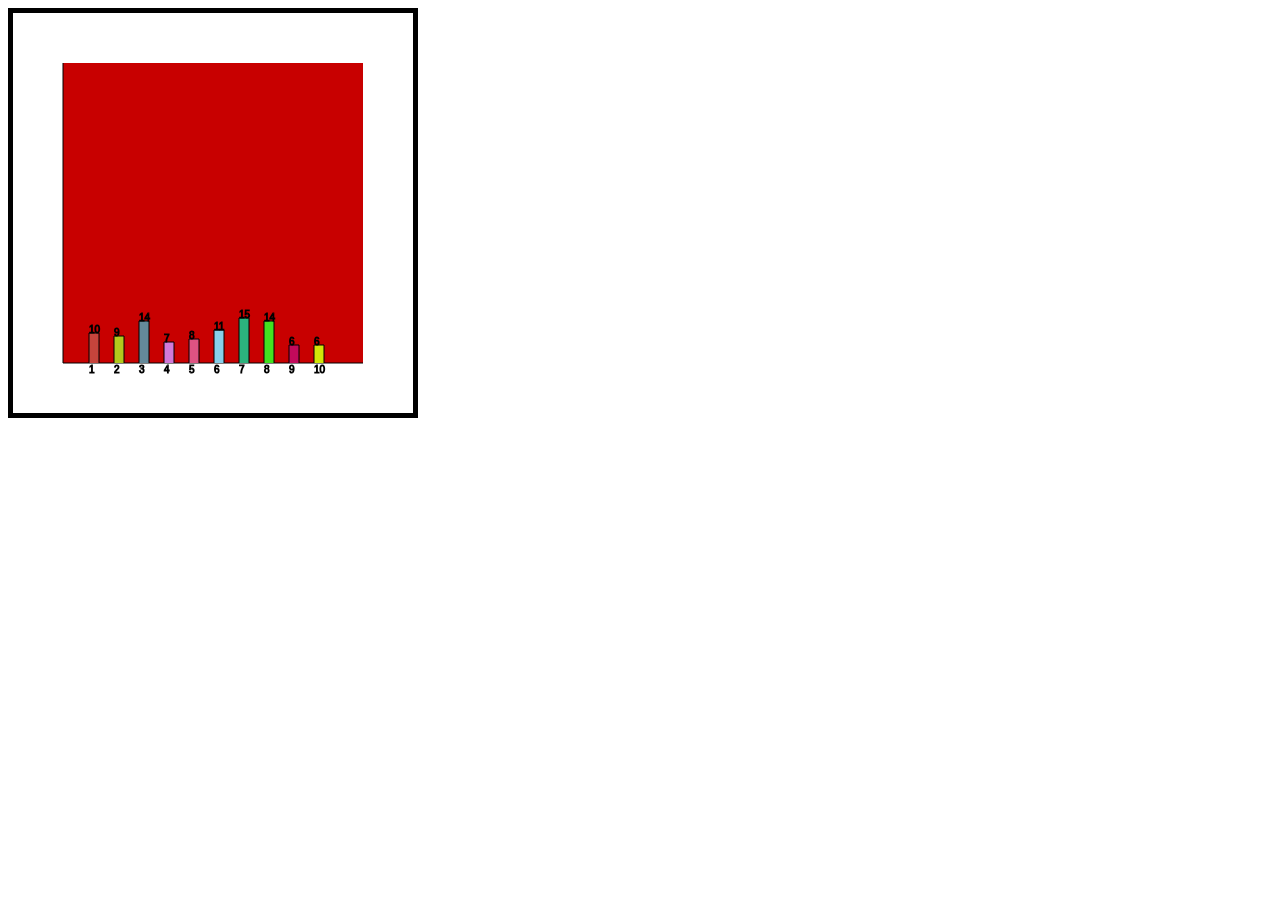
<file: data-fetching-and-visualization/index.html>
<!DOCTYPE html>
<html lang="en">
<head>
    <meta charset="UTF-8">
    <meta name="viewport" content="width=device-width, initial-scale=1.0">
    <title>Document</title>
    <link href="main.css" rel="stylesheet">
    <script defer src="index.js"></script>
</head>
<body>
    <div id="wrapper">
        <canvas id="canvas" width="400" height="400"></canvas>
        
    </div>
</body>
</html>
</file>
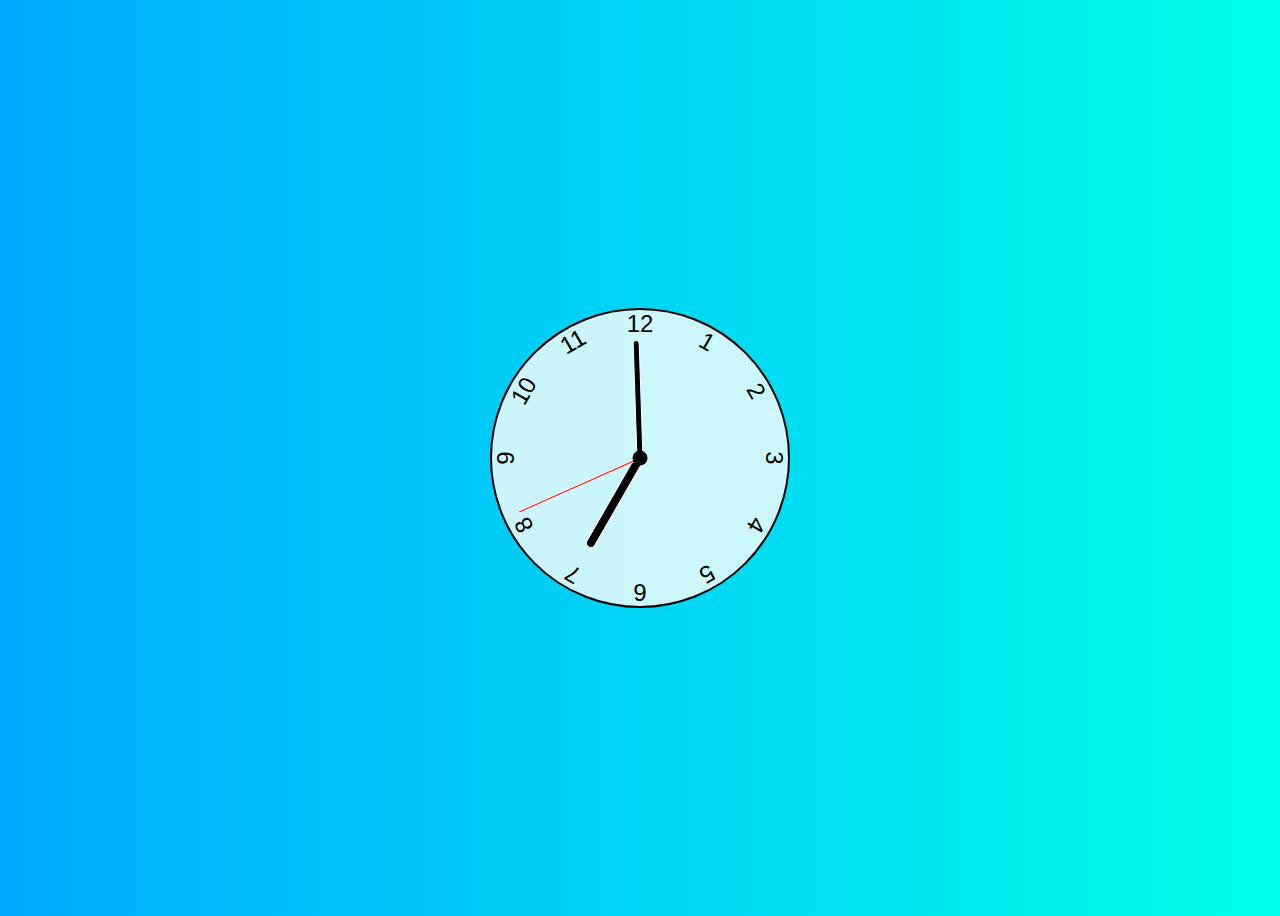
<file: js-clock/index.html>
<!DOCTYPE html>
<html lang="en">

<head>
    <meta charset="UTF-8">
    <meta name="viewport" content="width=device-width, initial-scale=1.0">
    <link href="styles.css" rel="stylesheet">
    <script src="main.js" defer></script>
    <title>Clock</title>
</head>

<body>
    <div class="clock">
        <div class="hand hour" data-hour-hand></div>
        <div class="hand minute" data-minute-hand></div>
        <div class="hand second" data-second-hand></div>
        <div class="number number1">1</div>
        <div class="number number2">2</div>
        <div class="number number3">3</div>
        <div class="number number4">4</div>
        <div class="number number5">5</div>
        <div class="number number6">6</div>
        <div class="number number7">7</div>
        <div class="number number8">8</div>
        <div class="number number9">9</div>
        <div class="number number10">10</div>
        <div class="number number11">11</div>
        <div class="number number12">12</div>
    </div>
</body>

</html>
</file>
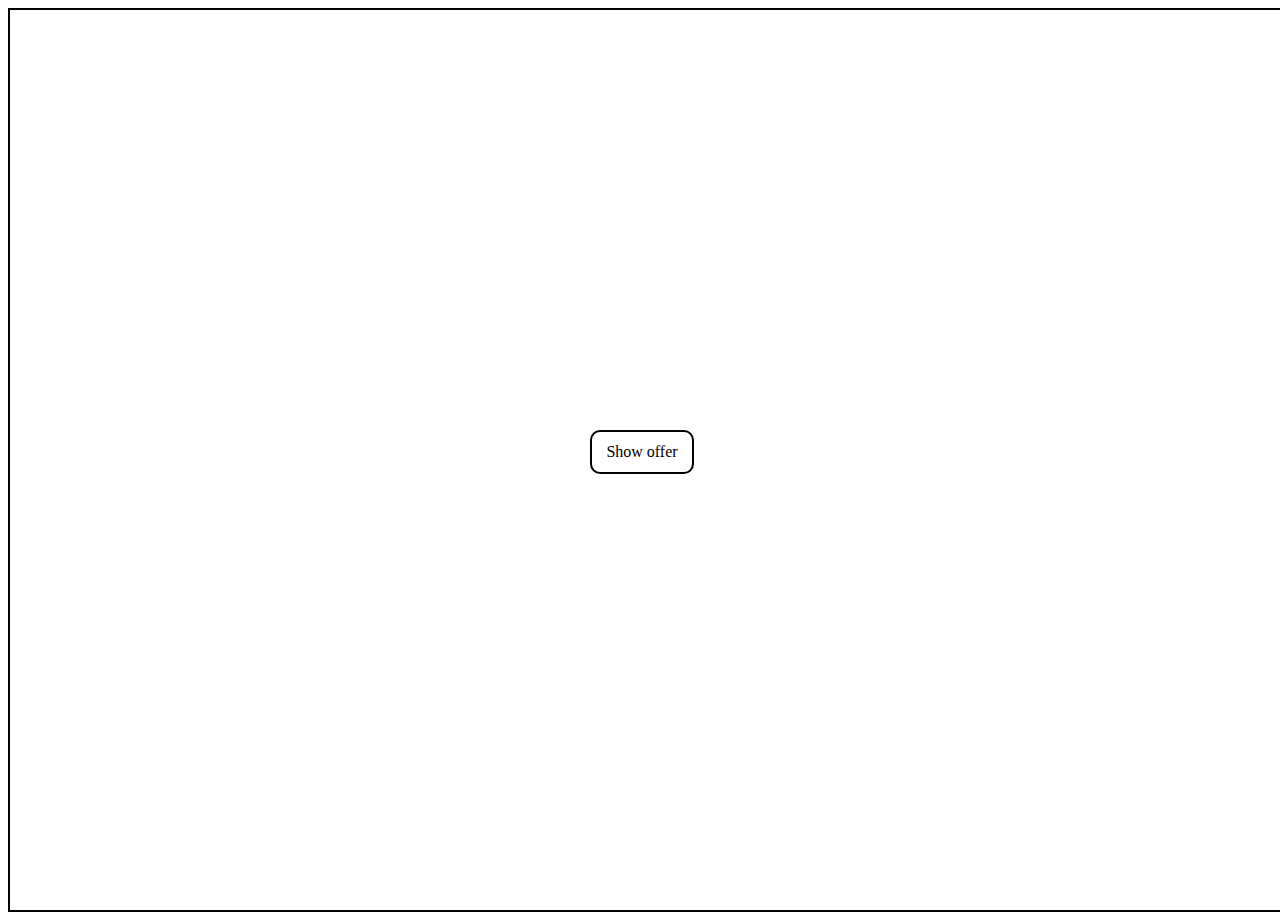
<file: modal-overlay/index.html>
<!DOCTYPE html>
<html lang="en">

<head>
    <meta charset="UTF-8">
    <meta name="viewport" content="width=device-width, initial-scale=1.0">
    <title>Document</title>
    <link rel="stylesheet" type="text/css" href="main.css">
    </link>
</head>

<body>
    <div id="wrapper">
        <div id="modal">
            <p id="show-offer-text">Show offer</p>
        </div>
    </div>

    <script defer>
        let modal = document.getElementById("modal")
        modal.addEventListener("click", () => {
            let acceptOfferContainer = document.createElement("div")
            let xButton = document.createElement("div")
            let acceptOfferButton = document.createElement("div")
            let clickToAcceptParagraph = document.createElement("p")
            clickToAcceptParagraph.textContent = "Click the button below to accept our amazing offer!"
            let offerAcceptedText = document.createElement("p")
            offerAcceptedText.textContent = "Offer accepted"
            offerAcceptedText.id = "offer-accepted"
            let xSymbol = document.createElement("p")
            xSymbol.id = "x-symbol"
            xSymbol.innerHTML = "x"
            xButton.appendChild(xSymbol)
            let acceptOfferParagraph = document.createElement("p")
            acceptOfferParagraph.id = "accept-offer-paragraph"
            acceptOfferParagraph.textContent = "Accept offer"
            let wrapperClicks = 0

            acceptOfferContainer.id = "accept-offer-container"
            xButton.id = "x-button"
            acceptOfferButton.id = "accept-offer-button"
            acceptOfferButton.appendChild(acceptOfferParagraph)
            clickToAcceptParagraph.id = "click-to-accept-paragraph"

            let wrapper = document.querySelector("#wrapper")
            wrapper.appendChild(acceptOfferContainer)
            wrapper.style.background = "gray"

            acceptOfferContainer.appendChild(xButton)
            acceptOfferContainer.appendChild(acceptOfferButton)
            acceptOfferContainer.appendChild(clickToAcceptParagraph)

            xButton.addEventListener("click", () => {
                wrapper.style.background = ""
                acceptOfferContainer.remove()

            })

            document.getElementById("wrapper").addEventListener("click", (e) => {
                }
            )

            acceptOfferButton.addEventListener("click", () => {
                document.createElement("p")
                wrapper.style.background = ""

                acceptOfferContainer.remove()
                modal.remove()

                wrapper.appendChild(offerAcceptedText)
            })


        })
    </script>

</body>

</html>
</file>
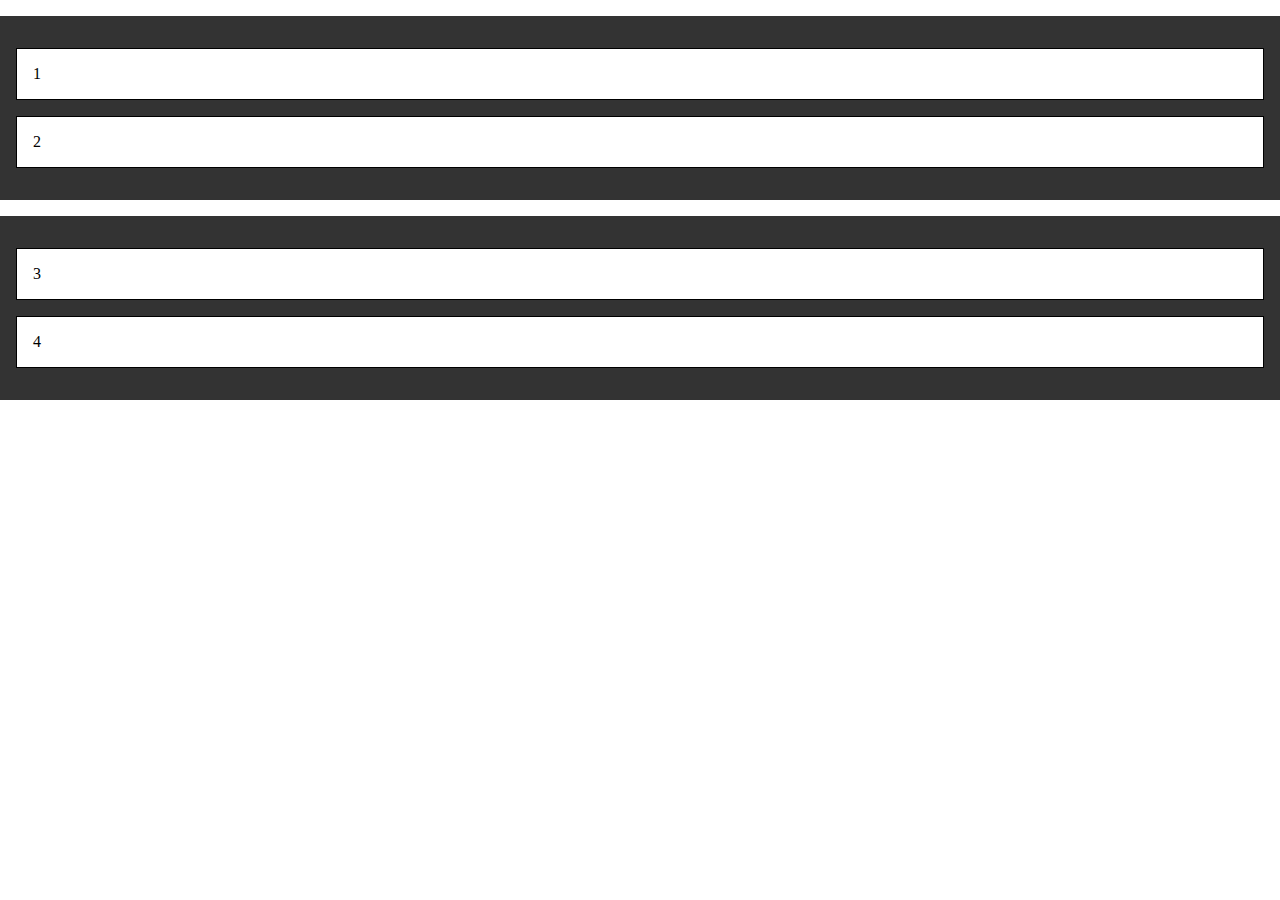
<file: sortable-drag-and-drop/index.html>
<!DOCTYPE html>
<html lang="en">

<head>
    <meta charset="UTF-8">
    <meta name="viewport" content="width=device-width, initial-scale=1.0">
    <link href="styles.css" rel="stylesheet">
    <script src="main.js" defer></script>
    <title>Document</title>
</head>

<body>
    <div class="container">
        <p class="draggable" draggable="true">1</p>
        <p class="draggable" draggable="true">2</p>
    </div>
    <div class="container">
        <p class="draggable" draggable="true">3</p>
        <p class="draggable" draggable="true">4</p>
    </div>

</body>

</html>
</file>
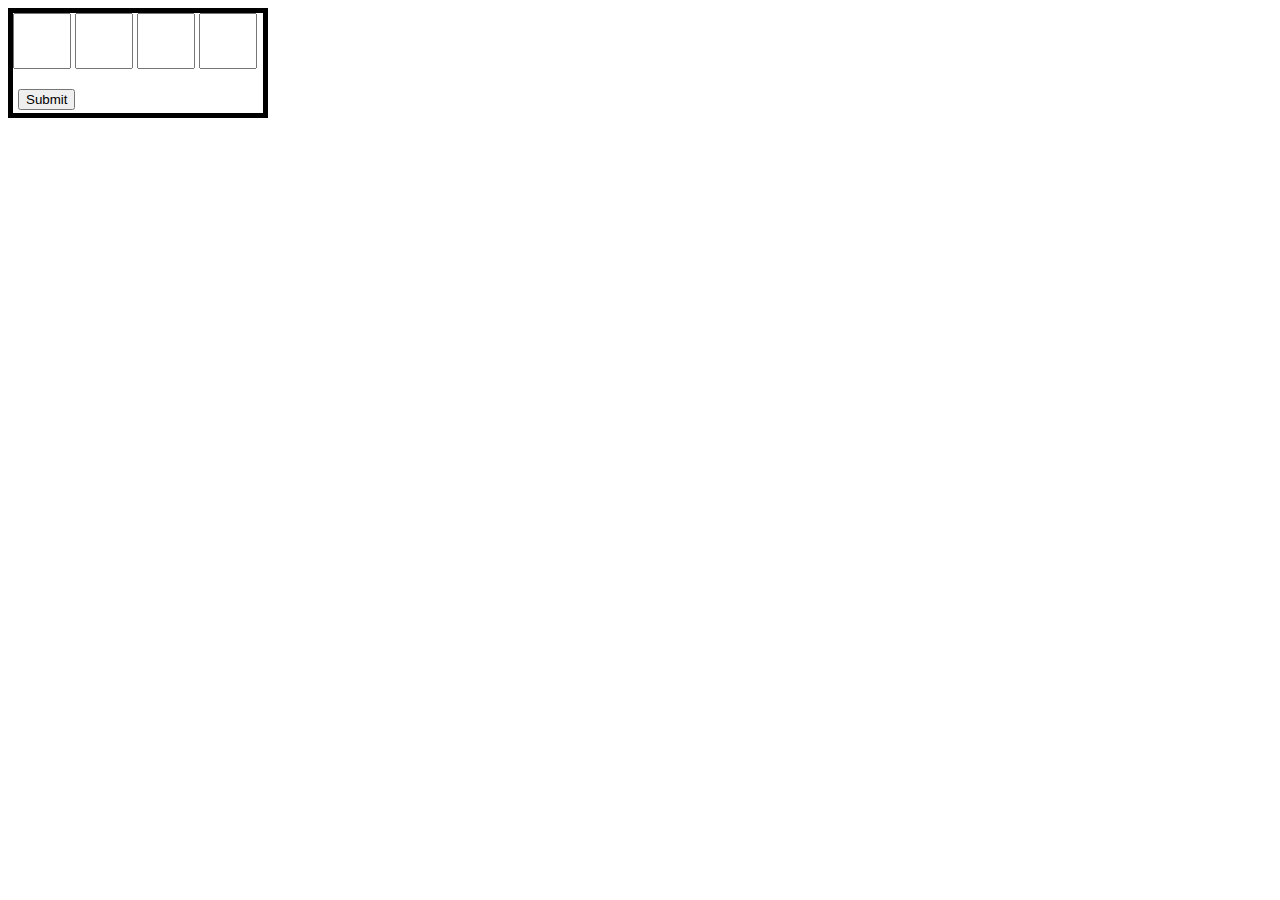
<file: two-factor-code-input/index.html>
<!DOCTYPE html>
<html lang="en">
<head>
    <meta charset="UTF-8">
    <meta name="viewport" content="width=device-width, initial-scale=1.0">
    <title>Document</title>
    <link rel="stylesheet" href="./main.css">
    <script defer src="./index.js"></script>
</head>
<body>
    <form>
        <input class="input-box" id="first-number" type="number" maxlength="3">
        <input class="input-box" id="second-number" type="number" maxlength="3">
        <input class="input-box" id="third-number" type="number" maxlength="3">
        <input class="input-box" id="fourth-number" type="number" maxlength="3">
        <button type="submit">Submit</button>
    </form>
    
</body>
</html>
</file>
<file: data-fetching-and-visualization/main.css>
#wrapper {
    width: 100ww;
    height: 100wh;
}

#canvas{
    border: solid black 5px;
}
</file>
<file: js-clock/styles.css>
*, *::after, *::before {
    box-sizing: border-box;
    font-family: Gotham Rounded, sans-serif;
}

body {
    background: linear-gradient(to right, hsl(200, 100%, 50%), hsl(175, 100%, 50%));
    display: flex;
    justify-content: center;
    align-items: center;
    min-height: 100vh;
    overflow: hidden;
}

.clock {
    width: 300px;
    height: 300px;
    background-color: rgba(255, 255, 255, .8);
    border-radius: 50%;
    border: 2px solid black;
    position: relative;
}

.clock .number {
    position: absolute;
    width: 100%;
    height: 100%;
    text-align: center;
    transform: rotate(var(--rotation));
    font-size: 1.5rem;
}

.clock .number1 {
    --rotation: 30deg
}
.clock .number2 {
    --rotation: 60deg
}
.clock .number3 {
    --rotation: 90deg
}
.clock .number4 {
    --rotation: 120deg
}
.clock .number5 {
    --rotation: 150deg
}
.clock .number6 {
    --rotation: 180deg
}
.clock .number7 {
    --rotation: 210deg
}
.clock .number8 {
    --rotation: 240deg
}
.clock .number9 {
    --rotation: 270deg
}
.clock .number10 {
    --rotation: 300deg
}
.clock .number11 {
    --rotation: 330deg
}

.clock .hand {
    --rotation: 0;
    position: absolute;
    bottom: 50%;
    left: 50%;
    background-color: black;
    border: 1px solid white;
    border-top-left-radius: 10px;
    border-top-right-radius: 10px;
    transform-origin: bottom;
    z-index: 10;
    transform: translateX(-50%) rotate(calc(var(--rotation) * 1deg));
}

.clock::after {
    content: "";
    position: absolute;
    background-color: black;
    z-index: 11;
    width: 15px;
    height: 15px;
    top: 50%;
    left: 50%;
    transform: translate(-50%, -50%);
    border-radius: 50%;
}

.clock .hand.second {
    width: 3px;
    height: 45%;
    background-color: red;
}

.clock .hand.minute {
    width: 7px;
    height: 40%;
    background-color: black;
}

.clock .hand.hour {
    width: 10px;
    height: 35%;
    background-color: black;
}
</file>
<file: modal-overlay/main.css>
#wrapper {
    width: 100vw;
    height: 100vh;
    border: solid black 2px;
    
    
}

#modal {
    position: fixed;
    top: 50%;
    left: 50%;
    width: 100px;
    height: 40px;
    margin-top: -20px; /* Negative half of height. */
    margin-left: -50px; /* Negative half of width. */
    border: solid black 2px;
    background-color: white;
    display: flex;
    border-radius: 10px;
    z-index: 1;
}

#show-offer-text {
    text-align: center;
    margin: auto;
}

#accept-offer-container {
    position: fixed;
    top: 50%;
    left: 50%;
    width: 200px;
    height: 100px;
    margin-top: -50px; /* Negative half of height. */
    margin-left: -100px; /* Negative half of width. */
    border: solid black 2px;
    z-index: 2;
    background-color: white;
}

#x-button {
    position: relative;
    top: 5px; left: 5px;
    border: solid black 1px;
    border-radius: 5px;
    width: 15px;
    height: 15px;
}

#x-symbol {
    position: relative;
    bottom: 19px; 
    left: 4px;
}

#accept-offer-button {
    position: relative;
    top: 50px; 
    left: 40px;
    border: solid black 1px;
    width: 120px;
    height: 25px;
}

#click-to-accept-paragraph {
    position: relative;
    bottom: 30px; 
    left: 20px;
    // margin-top: -50px; /* Negative half of height. */
    // margin-left: -100px; /* Negative half of width. */
}

#offer-accepted {
    position: fixed;
    top: 50%;
    left: 50%;
    margin-top: -20px; /* Negative half of height. */
    margin-left: -50px; /* Negative half of width. */
    font-size : 20px;
}

#accept-offer-paragraph {
    position: relative;
    bottom: 10px;
    left: 10%;
}
</file>
<file: sortable-drag-and-drop/styles.css>
body {
    margin: 0;
}

.container {
    background-color: #333;
    padding: 1rem;
    margin-top: 1rem;
}

.draggable {
    padding: 1rem;
    background-color: white;
    border: 1px solid black;
    cursor: move;
}

.draggable.dragging {
    opacity: .5
}
</file>
<file: two-factor-code-input/main.css>
form {
    border: solid black 5px;
    width: 250px;
    height: 100px;
}

.input-box {
    width: 50px;
    height: 50px;
}

button {
    position: relative;
    top: 20px;
    left: 5px;
}

.input-box:select {
    border: solid blue 2px;
}
</file>
